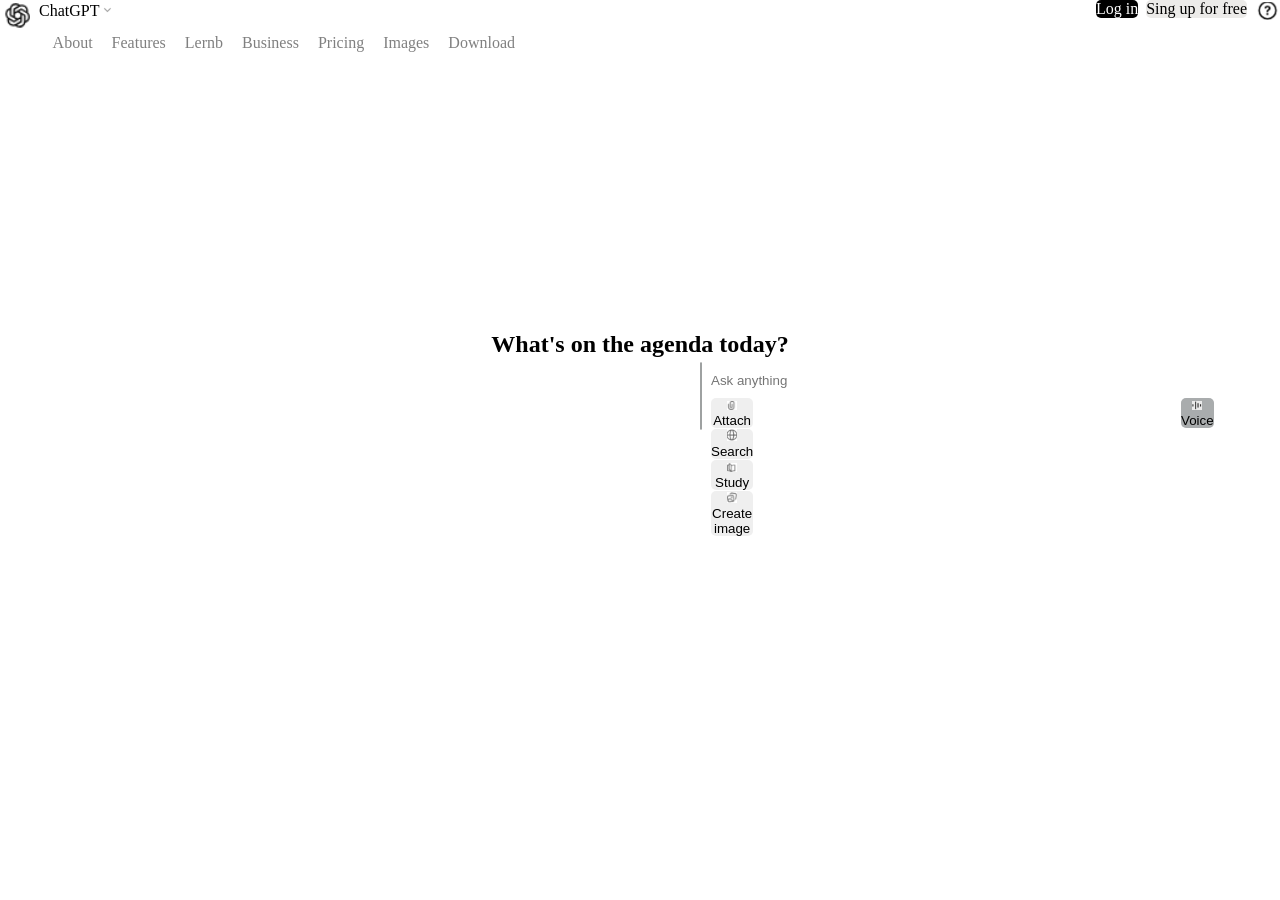
<file: index.html>
<!DOCTYPE html>
<html lang="en">
<head>
    <meta charset="UTF-8">
    <meta name="viewport" content="width=device-width, initial-scale=1.0">
    <title>Document</title>
    <link rel="stylesheet" href="index.css">
</head>
<body>
    <header>
            <div class="logoDiv">
                <img class="logo-image" src="images/logo.png" alt="logo image">
                <p class="logo-name">ChatGPT </p>
                <img class="arrow-image" src="images/down-arrow.png" alt="down arrow">
            </div>
            <div class="links">
                <nav>
                    <a class="link" href="#about">About</a>
                    <a class="link" href="#features">Features</a>
                    <a class="link" href="#learn">Lernb</a>
                    <a class="link" href="#business">Business</a>
                    <a class="link" href="#Pricing">Pricing</a>
                    <a class="link" href="images.html">Images</a>
                    <a class="link" href="#Download">Download</a>
                </nav>
                <div class="logIn-div">
                    <p class="log-in">Log in</p>
                    <p class="sing-up">Sing up for free</p>
                    <img class="question-mark" src="images/question-mark.png" alt="question mark">
                </div>
            </div>
    </header>

    <main>
        <section class="section1">
                <h1>What's on the agenda today?</h1>
        </section>
        <section class="section2">
            <div>
                <form action="/action_page.php">
                    <input type="text" id="ask" name="ask" placeholder="Ask anything" required>
                </form>
            </div>
            <div class="fourButton-div">
                <button class="butt" type="button" onclick="alert"><img class="image" src="images/attach.png" alt="attach image"> Attach</button>
                <button class="butt" type="button" onclick="alert"><img class="image" src="images/search.png" alt="Search image"> Search</button>
                <button class="butt" type="button" onclick="alert"><img class="image" src="images/study.png" alt="study image"> Study</button>
                <button class="butt" type="button" onclick="alert"><img class="image" src="images/create-image.png" alt="image logo"> Create image</button>
            </div>
            <div class="vois-button">
                <button class="butt" id="buttVoice" type="button" onclick="alert"><img class="image" src="images/voice.png" alt="voice image">Voice</button>
            </div>
        </section>
    </main>

</body>
</html>
</file>
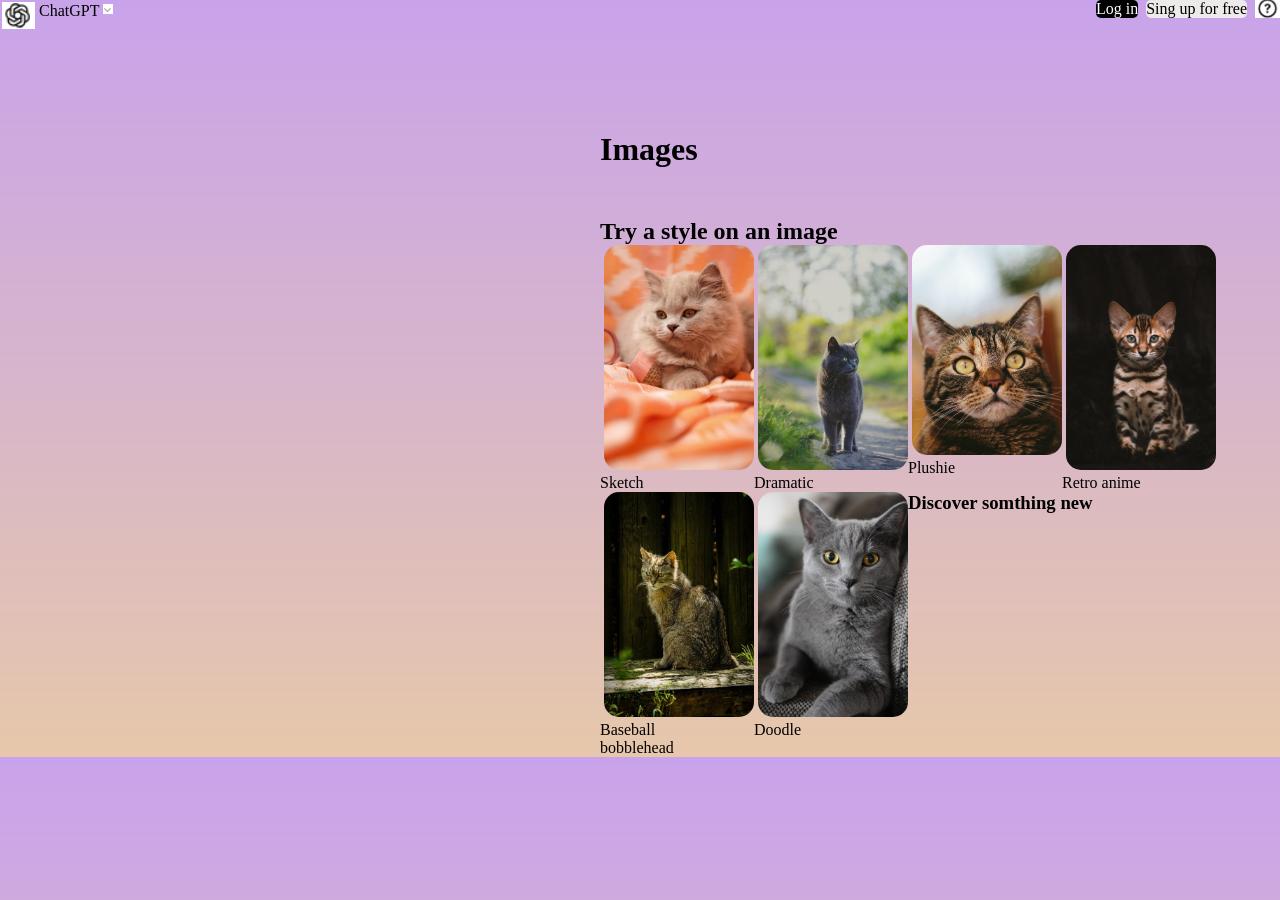
<file: images.html>
<!DOCTYPE html>
<html lang="en">
<head>
    <meta charset="UTF-8">
    <meta name="viewport" content="width=device-width, initial-scale=1.0">
    <title>Document</title>
    <link rel="stylesheet" href="images.css">
</head>
<body>
    <header>
        <div class="logoDiv">
            <img class="logo-image" src="images/logo.png" alt="logo image">
            <p class="logo-name">ChatGPT </p>
            <img class="arrow-image" src="images/down-arrow.png" alt="down arrow">
        </div>
        <div class="logIn-div">
            <p class="log-in">Log in</p>
            <p class="sing-up">Sing up for free</p>
            <img class="question-mark" src="images/question-mark.png" alt="question mark">
        </div>
    </header>

    <main>
        <h1>Images</h1>
        <section class="all-img">
            <h2>Try a style on an image</h2>
            <div class="div-images">
                <figure class="fig">
                    <img class="image" src="images/cat1.jpg" alt="cat 1">
                    <figcaption>Sketch</figcaption>
                </figure>
                <figure class="fig">
                    <img class="image" src="images/cat2.jpg" alt="cat2">
                    <figcaption>Dramatic</figcaption>
                </figure>
                <figure class="fig">
                    <img class="image" src="images/cat3.jpg" alt="cat3">
                    <figcaption>Plushie</figcaption>
                </figure>
                <figure class="fig">
                    <img class="image" src="images/cat4.jpg" alt="cat 4">
                    <figcaption>Retro anime</figcaption>
                </figure>
                <figure class="fig">
                    <img class="image" src="images/cat5.jpg" alt="cat 5">
                    <figcaption>Baseball <br> bobblehead</figcaption>
                </figure>
                <figure class="fig">
                    <img class="image" src="images/cat6.jpg" alt="cat 6">
                    <figcaption>Doodle</figcaption>
                </figure>
            </div>
        </section>
        <h3>Discover somthing new</h3>
        <div>

        </div>
        <section>
            <div>
                
            </div>
        </section>
    </main>
</body>
</html>
</file>
<file: index.css>
* {
    /* box-sizing: border-box; */
    margin: 0;
    padding: 0;
   
}


.logo-image {
    float: left;
    margin: 2px;
}

.logo-name {
    float: left;
    margin: 2px;
}


.arrow-image {
    margin-left: 2px;
}

.logoDiv{
    display: inline-block;
}

.links {
float: right;
margin-right: 750px;
margin-top: 3px;
}

.link {
    color: gray;
    text-decoration: none;
    margin-right: 15px;
}

.logIn-div {
    position: absolute;
    right: 0;
    top: 0;
}

.log-in {
    float: left;
    margin-right: 8px;
    background-color: black;
    color: white;
    border-radius: 5px
}

.sing-up {
    background-color: rgb(236, 235, 233);
    float: left;
    margin-right: 8px;
    border-radius: 5px
}

.question-mark {
    margin-top: 2px;
}

.section1 {
    /* background-color: antiquewhite; */
    margin-top: 300px;
}

h1 {
    text-align: center;
}

.section2 {
    margin-top: 4px;
    margin-left: 700px;
    margin-right: 700px;
    /* background-color: rgb(194, 196, 196); */
    border: 1px solid;
    border-color: rgb(158, 161, 161);
    border-radius: 5px;
}

#ask {
    padding: right 100px;
    width: 500px;
    height: 35px;
    margin-left: 10px;
    border-width:0px;
    border:none;
     border-radius: 5px;
}


.fourButton-div {
    float: left;
    margin-left: 10px;
    margin-top: 0;
}

.image {
    width: 10px;
}

.butt{
    border-width:0px;
    border:none;
    border-radius: 5px;
}

.vois-button {
    margin-left: 480px;
}

#buttVoice {
    background-color: rgb(169, 172, 173);
}
</file>
<file: images.css>
* {
    box-sizing: border-box;
    margin: 0;
    padding: 0;
    
}
body {
    background: linear-gradient(#c8a3eb, rgba(224, 185, 149, 0.795))
}

.logo-image {
    float: left;
    margin: 2px;
}

.logo-name {
    float: left;
    margin: 2px;
}


.arrow-image {
    margin-left: 2px;
}

.logoDiv{
    display: inline-block;
}

.logIn-div {
    position: absolute;
    right: 0;
    top: 0;
}

.log-in {
    float: left;
    margin-right: 8px;
    background-color: black;
    color: white;
    border-radius: 5px;
    
}

.sing-up {
    background-color: rgb(236, 235, 233);
    float: left;
    margin-right: 8px;
    border-radius: 5px
}

h1 {
    margin-left: 600px;
    margin-top: 100px;
}

.image {
    width: 150px;
    margin-left: 4px;
    border-radius: 15px
    
}

.fig {
    float: left;
}


.all-img{
    margin-left: 600px;
    margin-top: 50px;
}
</file>
